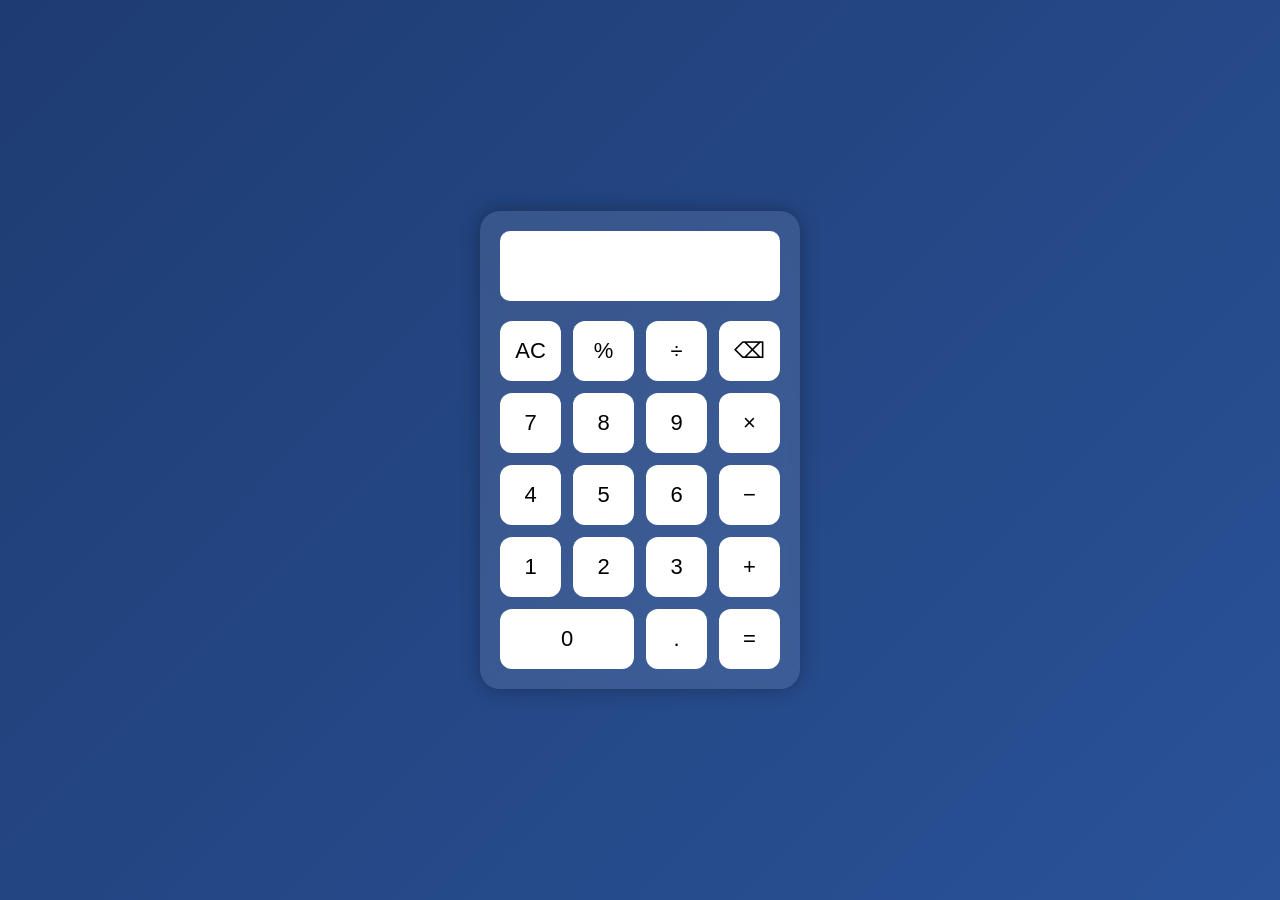
<file: Calculator/index.html>
<!DOCTYPE html>
<html lang="en">
<head>
  <meta charset="UTF-8">
  <meta name="viewport" content="width=device-width, initial-scale=1.0">
  <title>Calculator</title>

  <link rel="stylesheet" href="style.css">
</head>
<body>

  <div class="calculator">

    <input type="text" id="screen" readonly>

    <div class="btns">

      <button onclick="clearScreen()">AC</button>
      <button onclick="showValue('%')">%</button>
      <button onclick="showValue('/')">÷</button>
      <button onclick="removeOne()">⌫</button>

      <button onclick="showValue('7')">7</button>
      <button onclick="showValue('8')">8</button>
      <button onclick="showValue('9')">9</button>
      <button onclick="showValue('*')">×</button>

      <button onclick="showValue('4')">4</button>
      <button onclick="showValue('5')">5</button>
      <button onclick="showValue('6')">6</button>
      <button onclick="showValue('-')">−</button>

      <button onclick="showValue('1')">1</button>
      <button onclick="showValue('2')">2</button>
      <button onclick="showValue('3')">3</button>
      <button onclick="showValue('+')">+</button>

      <button onclick="showValue('0')" class="zero">0</button>
      <button onclick="showValue('.')">.</button>
      <button onclick="answer()">=</button>

    </div>

  </div>

  <script src="script.js"></script>

</body>
</html>
</file>
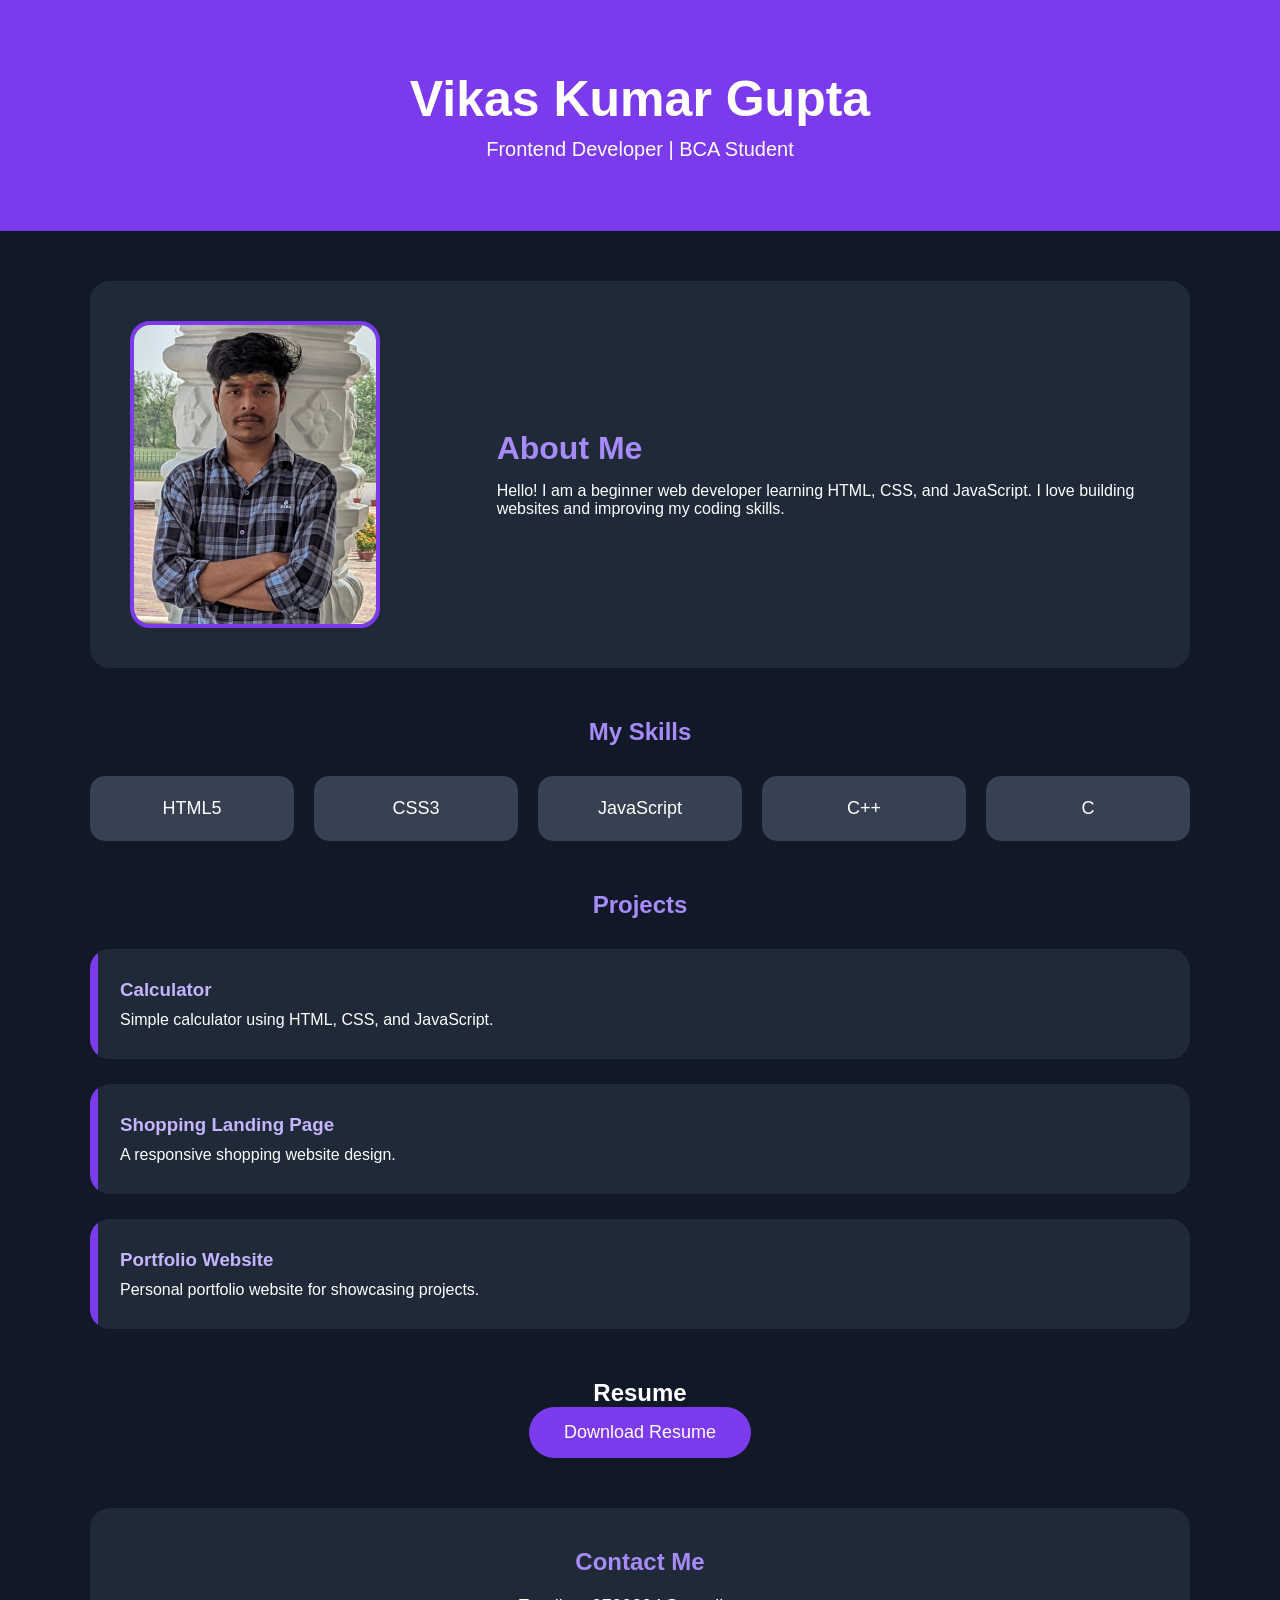
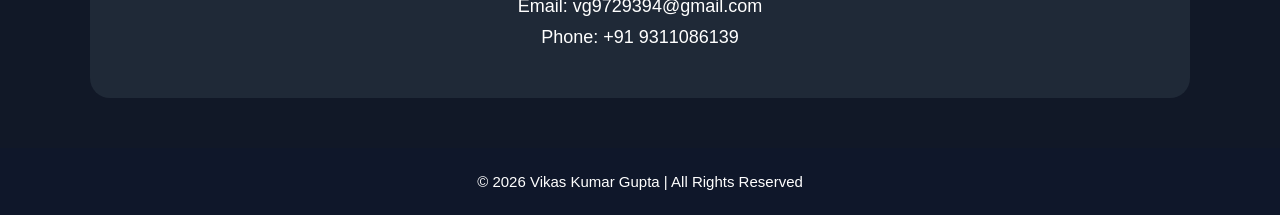
<file: Portfolio/index.html>
<!-- index.html -->
<!DOCTYPE html>
<html lang="en">
<head>
    <meta charset="UTF-8">
    <meta name="viewport" content="width=device-width, initial-scale=1.0">
    <title>My Portfolio</title>
    <link rel="stylesheet" href="style.css">
</head>
<body>

    <!-- Header -->
    <header>
        <h1>Vikas Kumar Gupta</h1>
        <p>Frontend Developer | BCA Student</p>
    </header>

    <!-- About Section -->
    <section class="about">
        <img src="Asset\vikas.jpeg" alt="Profile Photo">
        
        <div class="about-text">
            <h2>About Me</h2>
            <p>
                Hello! I am a beginner web developer learning HTML, CSS, and JavaScript.
                I love building websites and improving my coding skills.
            </p>
        </div>
    </section>

    <!-- Skills Section -->
    <section class="skills">
        <h2>My Skills</h2>

        <div class="skill-box">
            <div class="skill">HTML5</div>
            <div class="skill">CSS3</div>
            <div class="skill">JavaScript</div>
            <div class="skill">C++</div>
            <div class="skill">C</div>
        </div>
    </section>

    <!-- Projects Section -->
    <section class="projects">
        <h2>Projects</h2>

        <div class="project-card">
            <h3>Calculator</h3>
            <p>Simple calculator using HTML, CSS, and JavaScript.</p>
        </div>

        <div class="project-card">
            <h3>Shopping Landing Page</h3>
            <p>A responsive shopping website design.</p>
        </div>

        <div class="project-card">
            <h3>Portfolio Website</h3>
            <p>Personal portfolio website for showcasing projects.</p>
        </div>
    </section>

    <!-- Resume Section -->
    <section class="resume">
        <h2>Resume</h2>

        <a href="Asset\Vikas_Kumar_Gupta_Resume.pdf">Download Resume</a>
    </section>

    <!-- Contact Section -->
    <section class="contact">
        <h2>Contact Me</h2>

        <p>Email: vg9729394@gmail.com</p>
        <p>Phone: +91 9311086139</p>
    </section>

    <!-- Footer -->
    <footer>
        <p>© 2026 Vikas Kumar Gupta | All Rights Reserved</p>
    </footer>

</body>
</html>
</file>
<file: Calculator/style.css>
*{
    margin: 0;
    padding: 0;
    box-sizing: border-box;
}

body{
    height: 100vh;
    display: flex;
    justify-content: center;
    align-items: center;

    background: linear-gradient(135deg, #1e3c72, #2a5298);

    font-family: sans-serif;
}

.calculator{
    width: 320px;

    background: rgba(255,255,255,0.1);

    padding: 20px;

    border-radius: 20px;

    backdrop-filter: blur(10px);

    box-shadow: 0 0 20px rgba(0,0,0,0.3);
}

#screen{
    width: 100%;
    height: 70px;

    border: none;
    outline: none;

    margin-bottom: 20px;

    border-radius: 10px;

    padding: 10px;

    font-size: 30px;

    text-align: right;

    background: white;
}

.btns{
    display: grid;

    grid-template-columns: repeat(4,1fr);

    gap: 12px;
}

button{
    height: 60px;

    border: none;

    border-radius: 12px;

    font-size: 22px;

    cursor: pointer;

    background: white;

    transition: 0.2s;
}

button:hover{
    transform: scale(1.05);

    background: #dfe6e9;
}

.zero{
    grid-column: span 2;
}
</file>
<file: Portfolio/style.css>
/* style.css */

*{
    margin: 0;
    padding: 0;
    box-sizing: border-box;
}

body{
    font-family: Tahoma, sans-serif;
    background-color: #111827;
    color: white;
}

/* Header */

header{
    background: #7c3aed;
    padding: 70px 20px;
    text-align: center;
}

header h1{
    font-size: 50px;
    margin-bottom: 10px;
}

header p{
    font-size: 20px;
}

/* Sections */

section{
    width: 90%;
    max-width: 1100px;
    margin: 50px auto;
}

/* About Section */

.about{
    display: grid;
    grid-template-columns: 1fr 2fr;
    gap: 40px;
    align-items: center;
    background-color: #1f2937;
    padding: 40px;
    border-radius: 20px;
}

.about img{
    width: 100%;
    max-width: 250px;
    border-radius: 20px;
    border: 4px solid #7c3aed;
}

.about-text h2{
    color: #a78bfa;
    margin-bottom: 15px;
    font-size: 32px;
}

/* Skills */

.skills h2{
    text-align: center;
    margin-bottom: 30px;
    color: #a78bfa;
}

.skill-box{
    display: grid;
    grid-template-columns: repeat(auto-fit, minmax(150px, 1fr));
    gap: 20px;
}

.skill{
    background-color: #374151;
    padding: 20px;
    text-align: center;
    border-radius: 15px;
    font-size: 18px;
    transition: 0.3s;
    border: 2px solid transparent;
}

.skill:hover{
    border-color: #7c3aed;
    transform: rotate(-2deg) scale(1.05);
}

/* Projects */

.projects h2{
    text-align: center;
    margin-bottom: 30px;
    color: #a78bfa;
}

.project-card{
    background-color: #1f2937;
    padding: 30px;
    margin-bottom: 25px;
    border-radius: 20px;
    transition: 0.3s;
    position: relative;
    overflow: hidden;
}

.project-card::before{
    content: "";
    position: absolute;
    top: 0;
    left: 0;
    width: 8px;
    height: 100%;
    background-color: #7c3aed;
}

.project-card:hover{
    transform: translateX(10px);
}

.project-card h3{
    margin-bottom: 10px;
    color: #c4b5fd;
}

/* Resume */

.resume{
    text-align: center;
}

.resume a{
    text-decoration: none;
    background-color: #7c3aed;
    color: white;
    padding: 15px 35px;
    border-radius: 50px;
    display: inline-block;
    font-size: 18px;
    transition: 0.3s;
}

.resume a:hover{
    background-color: #5b21b6;
    letter-spacing: 1px;
}

/* Contact */

.contact{
    background-color: #1f2937;
    padding: 40px;
    border-radius: 20px;
    text-align: center;
}

.contact h2{
    color: #a78bfa;
    margin-bottom: 20px;
}

.contact p{
    margin: 10px 0;
    font-size: 18px;
}

/* Footer */

footer{
    text-align: center;
    padding: 25px;
    background-color: #0f172a;
    margin-top: 40px;
    font-size: 15px;
}

/* Responsive */

@media(max-width: 768px){

    .about{
        grid-template-columns: 1fr;
        text-align: center;
    }

    .about img{
        margin: auto;
    }

    header h1{
        font-size: 35px;
    }
}
</file>
